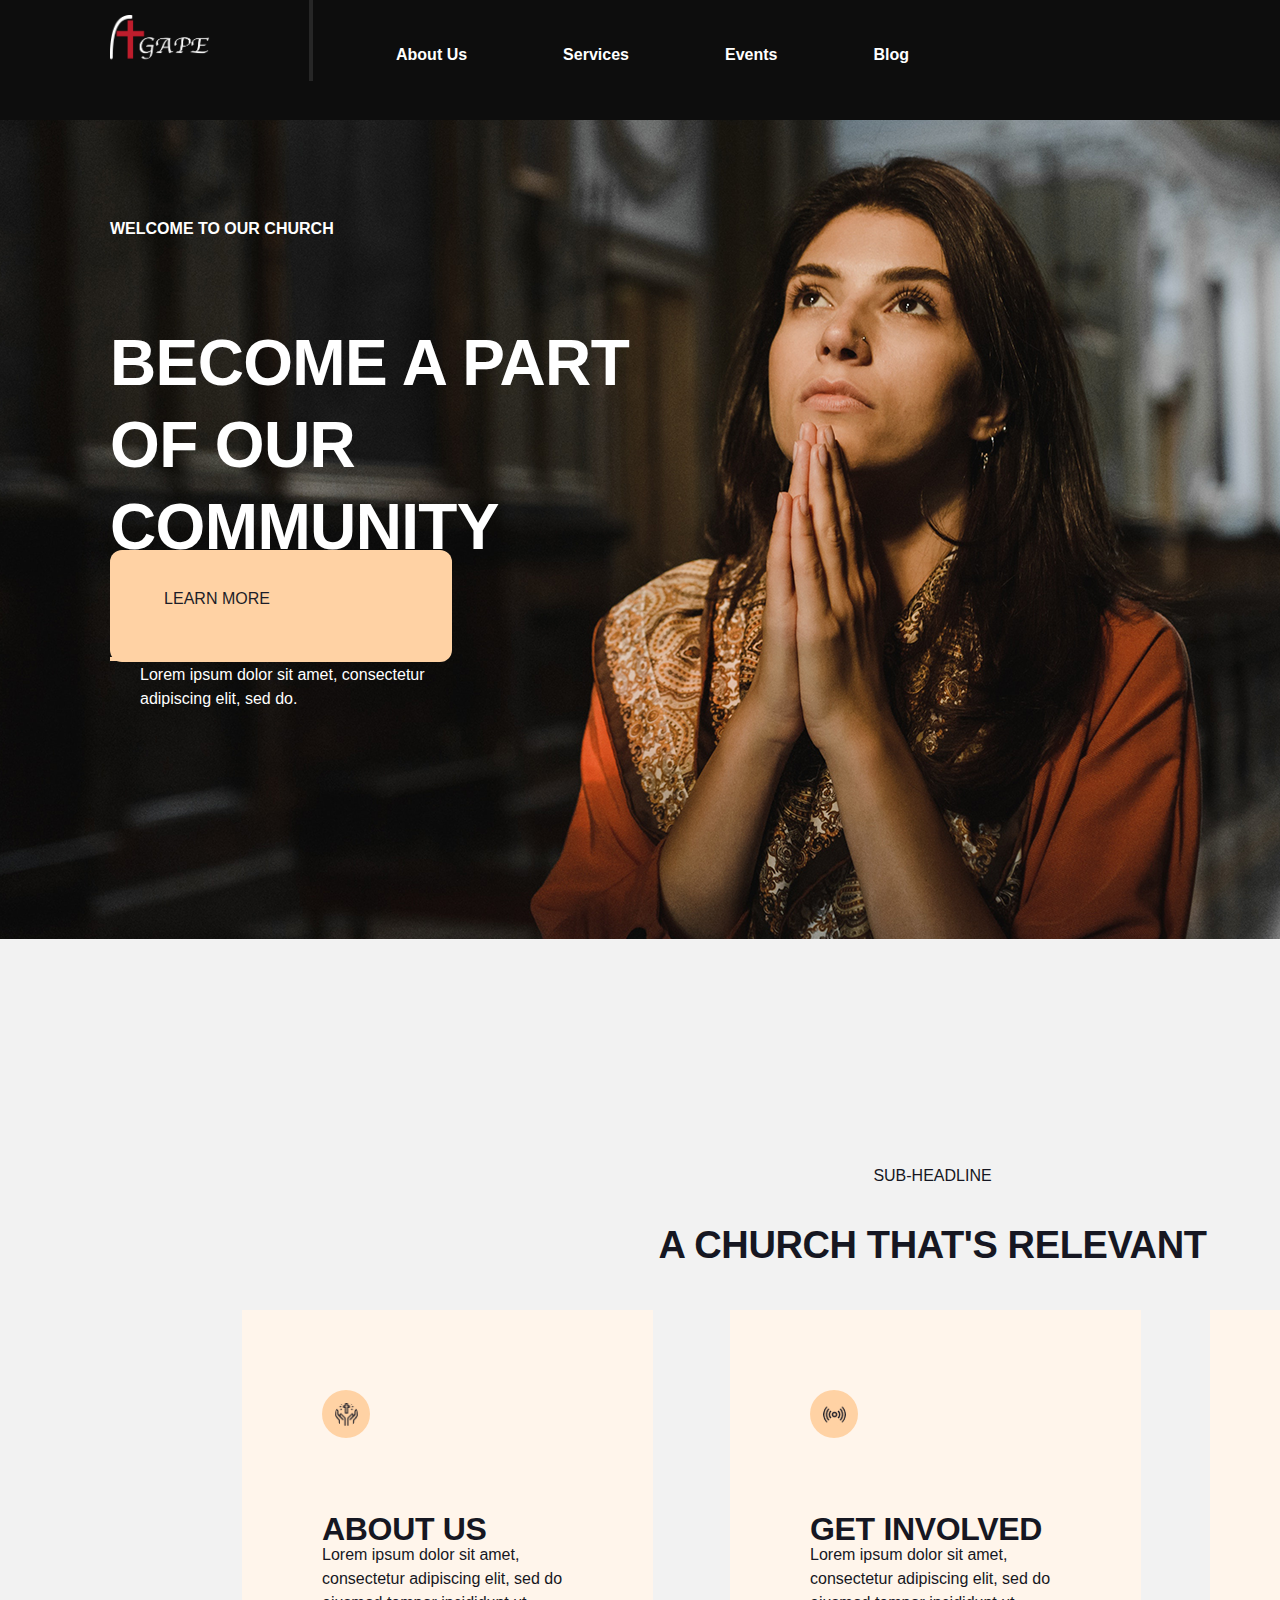
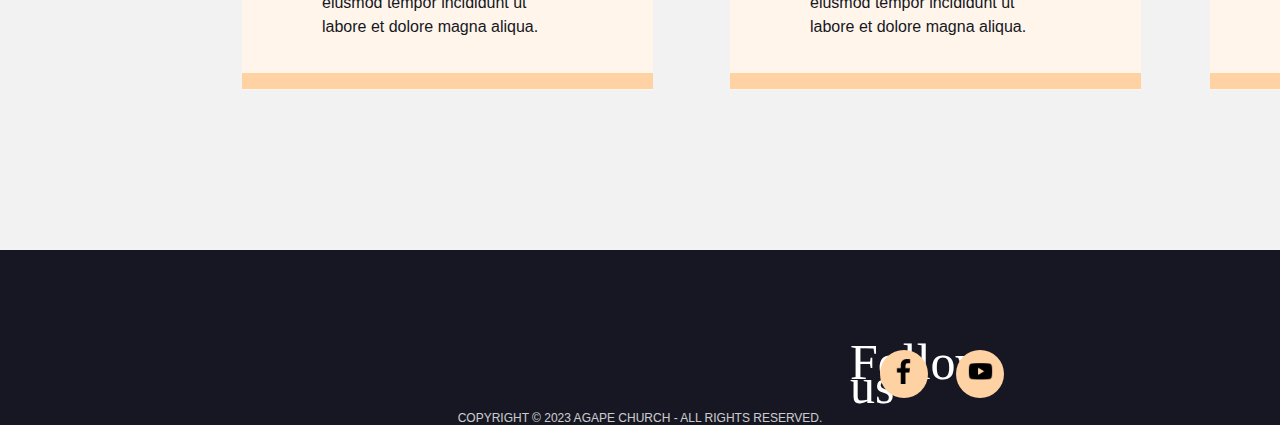
<file: index.html>
<!DOCTYPE html>
<html lang="en">
  <head>
    <meta charset="UTF-8">
    <meta name="viewport" content="width=device-width, initial-scale=1.0">
    <meta http-equiv="X-UA-Compatible" content="ie=edge">
    <link rel="stylesheet" href="style.css">
    <title>Agape Church</title>
    <link href="https://cdn.jsdelivr.net/npm/bootstrap@5.2.3/dist/css/bootstrap.min.css" rel="stylesheet" integrity="sha384-rbsA2VBKQhggwzxH7pPCaAqO46MgnOM80zW1RWuH61DGLwZJEdK2Kadq2F9CUG65" crossorigin="anonymous">
    
  </head>
  <body>
    <header>
      <nav>
        <div class="nav-bar-img">
            <a href="index.html"><img src="images/AGAPE white.png" class="logo"></a>
        </div>
        <div class="nav-bar">
            <span class="line"></span>
            <ul>
                <li><a href="about.html">About Us</a></li>
                <li><a href="services.html">Services</a></li>
                <li><a href="#events">Events</a></li>
                <li><a href="blog.html">Blog</a></li>
            </ul>
        </div>
        <div class="nav-bar-btn">
            <a href="contact.html"><span class="navbar-btn"></span>
            <p class="btn-txt">Contact Us</p></a>
        </div>
      </nav>
    </header>
    <main>
    <section id="banner">
        <div class="banner">
        <img src="images/banner1.jpg" class="bn-img">
            <div class="bn-p">
                <p class="bn-txt">Welcome to our CHURCH</p>
                <p class="bn-txt1">Become a part of our community</p>
            </div>
            <div class="bn-btn">
                <a href=""><span class="bn-btn1"></span>
                <p class="bn-txt2">Learn more</p></a>
            </div>
            <div class="bn-p1">
                <span class="bn-line"></span>
                <p class="bn-txt3">Lorem ipsum dolor sit amet, consectetur adipiscing elit, sed do.</p>
            </div>
        </div>
    </section>
    <section id="info">
        <div class="in-txt">
            <p class="in-txt1">sub-headline</p>
            <p class="in-txt2">a church that's relevant</p>
        </div>
            <div class="in-row">
                <div class="in-list">
                    <span class="in-square"></span>
                    <span class="in-square-line"></span>
                    <span class="in-square-circle"></span>
                    <img src="images/hand.png" class="in-square-circle-ico">
                        <div class="in-square-txt">
                            <p class="in-square-txt1">About us</p>
                            <p class="in-square-txt2">Lorem ipsum dolor sit amet, consectetur adipiscing elit, sed do eiusmod tempor incididunt ut labore et dolore magna aliqua.</p>
                        </div>
                </div>
                <div class="in-list1">
                    <span class="in-square"></span>
                    <span class="in-square-line"></span>
                    <span class="in-square-circle"></span>
                    <img src="images/Icon.png" class="in-square-circle-ico">
                        <div class="in-square-txt">
                            <p class="in-square-txt1">Get involved</p>
                            <p class="in-square-txt2">Lorem ipsum dolor sit amet, consectetur adipiscing elit, sed do eiusmod tempor incididunt ut labore et dolore magna aliqua.</p>
                        </div>
                </div>
                <div class="in-list2">
                    <span class="in-square"></span>
                    <span class="in-square-line"></span>
                    <span class="in-square-circle"></span>
                    <img src="images/hand.png" class="in-square-circle-ico">
                        <div class="in-square-txt">
                            <p class="in-square-txt1">Giving back</p>
                            <p class="in-square-txt2">Lorem ipsum dolor sit amet, consectetur adipiscing elit, sed do eiusmod tempor incididunt ut labore et dolore magna aliqua.</p>
                        </div>
                </div>
            </div>
    </section>
    </main>
    <footer>
        <div class="ft">
            <p class="ft-p">Follow us</p>   
            <a href="https://www.facebook.com/agapemoldova"><span class="circle"></span>
            <img src="images/facebook.png" class="ft-ico1"></a>
            <a href="https://www.youtube.com/@agapemoldova"><span class="circle1"></span>
            <img src="images/youtube.png" class="ft-ico2"></a>
        </div>
        <span class="ft-s">Copyright © 2023 Agape Church - All Rights Reserved.</span>
    </footer>
      

    <script src="https://cdn.jsdelivr.net/npm/bootstrap@5.2.3/dist/js/bootstrap.bundle.min.js" integrity="sha384-kenU1KFdBIe4zVF0s0G1M5b4hcpxyD9F7jL+jjXkk+Q2h455rYXK/7HAuoJl+0I4" crossorigin="anonymous"></script>
  </body>
</html>
</file>
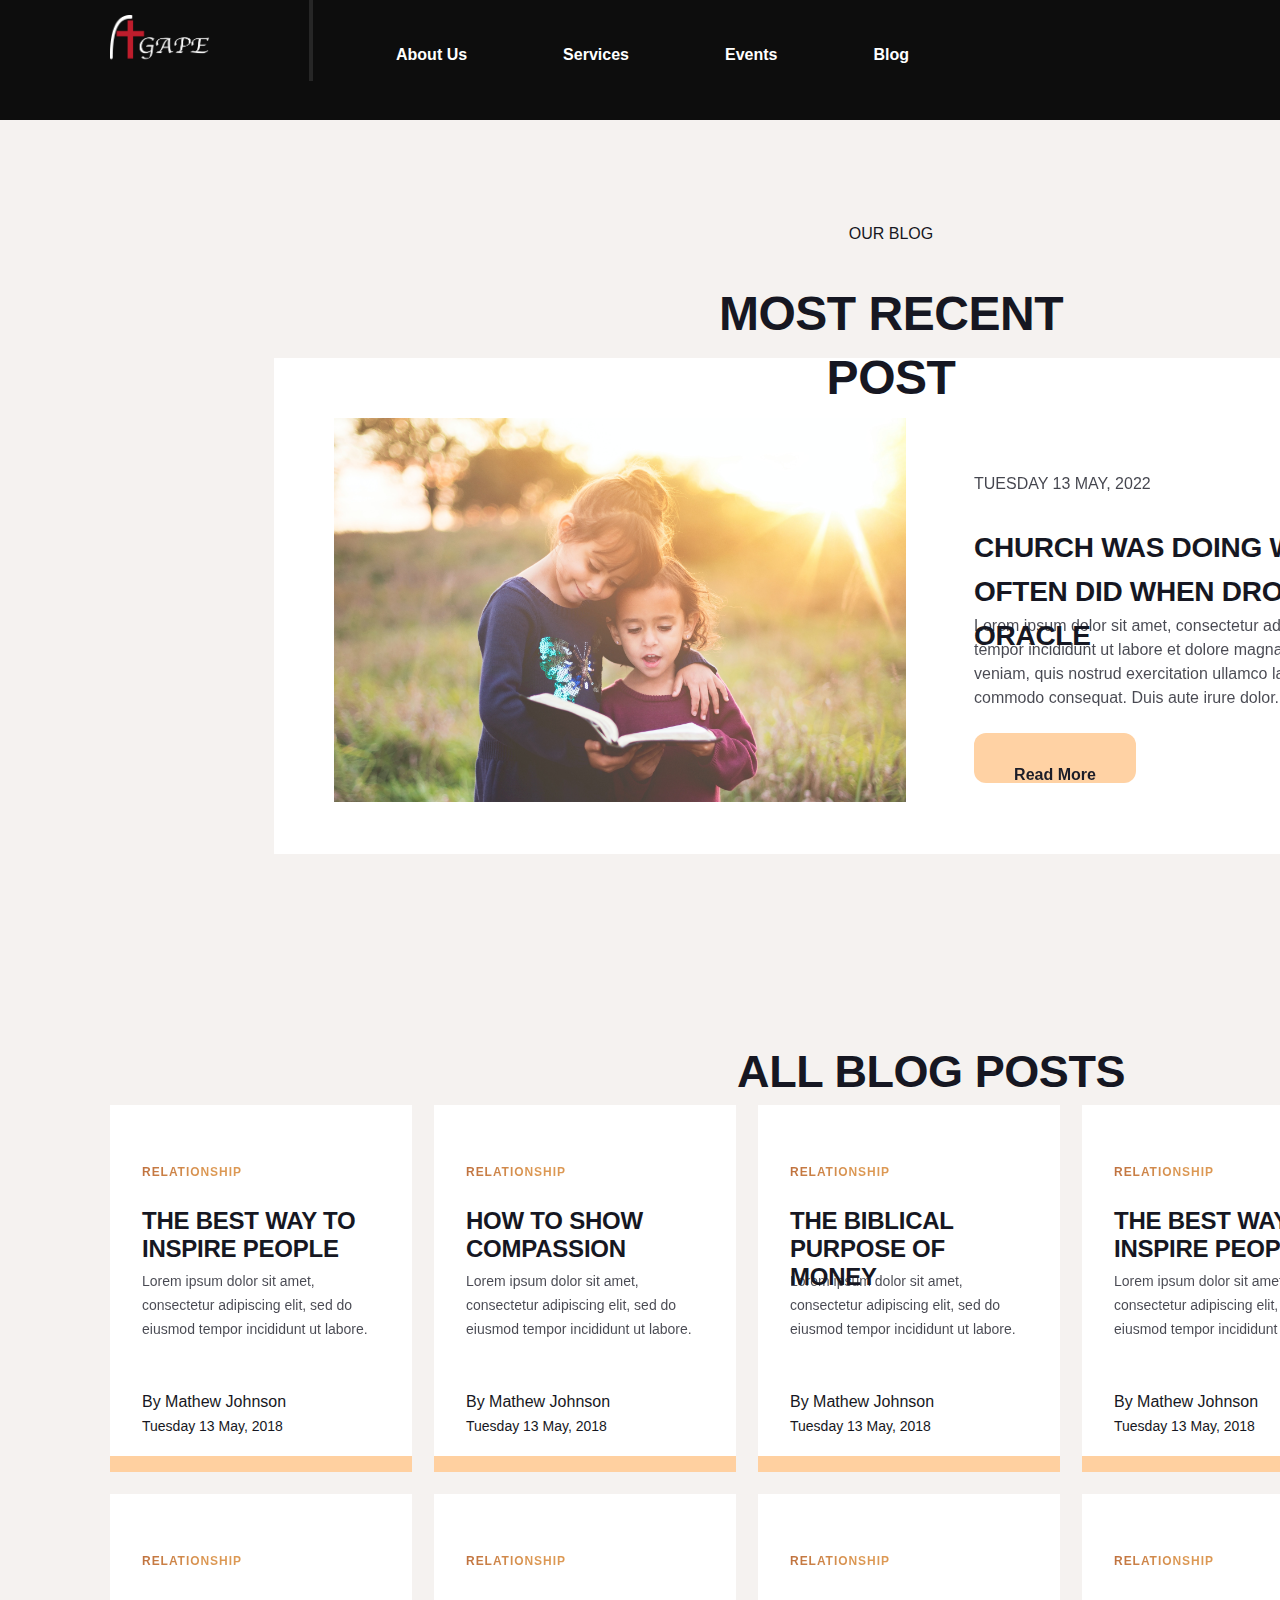
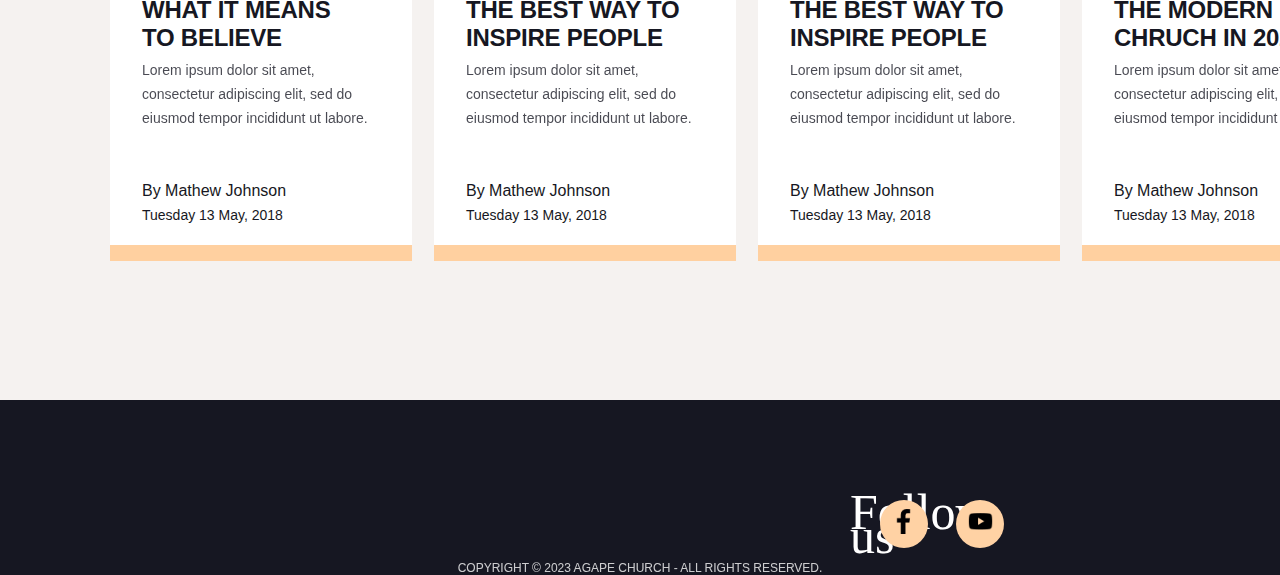
<file: blog.html>
<!DOCTYPE html>
<html lang="en">
  <head>
    <meta charset="UTF-8">
    <meta name="viewport" content="width=device-width, initial-scale=1.0">
    <meta http-equiv="X-UA-Compatible" content="ie=edge">
    <link rel="stylesheet" href="style.css">
    <title>Agape Church</title>
    <link href="https://cdn.jsdelivr.net/npm/bootstrap@5.2.3/dist/css/bootstrap.min.css" rel="stylesheet" integrity="sha384-rbsA2VBKQhggwzxH7pPCaAqO46MgnOM80zW1RWuH61DGLwZJEdK2Kadq2F9CUG65" crossorigin="anonymous">
    
  </head>
  <body style="background: #F5F2F0;">
    <header>
      <nav>
        <div class="nav-bar-img">
            <a href="index.html"><img src="images/AGAPE white.png" class="logo"></a>
        </div>
        <div class="nav-bar">
            <span class="line"></span>
            <ul>
                <li><a href="about.html">About Us</a></li>
                <li><a href="services.html">Services</a></li>
                <li><a href="#events">Events</a></li>
                <li><a href="blog.html">Blog</a></li>
            </ul>
        </div>
        <div class="nav-bar-btn">
            <a href="contact.html"><span class="navbar-btn"></span>
            <p class="btn-txt">Contact Us</p></a>
        </div>
      </nav>
    </header>
    <main>
        <section id="blog-header">
            <div class="b-head">
                <p class="b-p">OUR BLOG</p>
                <p class="b-p1">most recent post</p>
            </div>
            <div class="main-post">
                <span class="main-span"></span>
                <div class="main-pic">
                    <img src="images/blog-pic.jpg" class="blog-pic">
                </div>
                <div class="main-info">
                    <p class="main-p">Tuesday 13 May, 2022</p>
                    <p class="main-p1">By John Hunau Deo</p>
                    <p class="main-p2">Church was doing what he often did when dropped An oracle </p>
                    <p class="main-p3">Lorem ipsum dolor sit amet, consectetur adipiscing elit, sed do eiusmod tempor incididunt ut labore et dolore magna aliqua. Ut enim ad minim veniam, quis nostrud exercitation ullamco laboris nisi ut aliquip ex ea commodo consequat. Duis aute irure dolor.</p>
                    <div class="blog-btn">
                        <a href="blog_post.html"><span class="navbar-btn"></span>
                        <p class="btn-txt">Read More</p></a>
                    </div>
                </div>
            </div>
        </section>

        <section id="all-posts">
            <p class="post-h">ALL BLOG POSTS</p>
            <div class="posts">
                <div class="post">
                    <span class="post-span"></span>
                    <p class="post-p">Relationship</p>
                    <p class="post-p1">THE BEST WAY TO INSPIRE PEOPLE</p>
                    <p class="post-p2">Lorem ipsum dolor sit amet, consectetur adipiscing elit, sed do eiusmod tempor incididunt ut labore.</p>
                    <p class="post-p3">By Mathew Johnson</p>
                    <p class="post-p4">Tuesday 13 May, 2018</p>
                    <span class="post-span1"></span>
                </div>
                <div class="post">
                    <span class="post-span"></span>
                    <p class="post-p">Relationship</p>
                    <p class="post-p1">HOW TO SHOW COMPASSION</p>
                    <p class="post-p2">Lorem ipsum dolor sit amet, consectetur adipiscing elit, sed do eiusmod tempor incididunt ut labore.</p>
                    <p class="post-p3">By Mathew Johnson</p>
                    <p class="post-p4">Tuesday 13 May, 2018</p>
                    <span class="post-span1"></span>
                </div>
                <div class="post">
                    <span class="post-span"></span>
                    <p class="post-p">Relationship</p>
                    <p class="post-p1">THE BIBLICAL PURPOSE OF MONEY</p>
                    <p class="post-p2">Lorem ipsum dolor sit amet, consectetur adipiscing elit, sed do eiusmod tempor incididunt ut labore.</p>
                    <p class="post-p3">By Mathew Johnson</p>
                    <p class="post-p4">Tuesday 13 May, 2018</p>
                    <span class="post-span1"></span>
                </div>
                <div class="post">
                    <span class="post-span"></span>
                    <p class="post-p">Relationship</p>
                    <p class="post-p1">THE BEST WAY TO INSPIRE PEOPLE</p>
                    <p class="post-p2">Lorem ipsum dolor sit amet, consectetur adipiscing elit, sed do eiusmod tempor incididunt ut labore.</p>
                    <p class="post-p3">By Mathew Johnson</p>
                    <p class="post-p4">Tuesday 13 May, 2018</p>
                    <span class="post-span1"></span>
                </div>
                <div class="post">
                    <span class="post-span"></span>
                    <p class="post-p">Relationship</p>
                    <p class="post-p1">WHAT IT MEANS TO BE A DISCIPLE</p>
                    <p class="post-p2">Lorem ipsum dolor sit amet, consectetur adipiscing elit, sed do eiusmod tempor incididunt ut labore.</p>
                    <p class="post-p3">By Mathew Johnson</p>
                    <p class="post-p4">Tuesday 13 May, 2018</p>
                    <span class="post-span1"></span>
                </div>
                <div class="post">
                    <span class="post-span"></span>
                    <p class="post-p">Relationship</p>
                    <p class="post-p1">WHAT IT MEANS TO BELIEVE</p>
                    <p class="post-p2">Lorem ipsum dolor sit amet, consectetur adipiscing elit, sed do eiusmod tempor incididunt ut labore.</p>
                    <p class="post-p3">By Mathew Johnson</p>
                    <p class="post-p4">Tuesday 13 May, 2018</p>
                    <span class="post-span1"></span>
                </div>
                <div class="post">
                    <span class="post-span"></span>
                    <p class="post-p">Relationship</p>
                    <p class="post-p1">THE BEST WAY TO INSPIRE PEOPLE</p>
                    <p class="post-p2">Lorem ipsum dolor sit amet, consectetur adipiscing elit, sed do eiusmod tempor incididunt ut labore.</p>
                    <p class="post-p3">By Mathew Johnson</p>
                    <p class="post-p4">Tuesday 13 May, 2018</p>
                    <span class="post-span1"></span>
                </div>
                <div class="post">
                    <span class="post-span"></span>
                    <p class="post-p">Relationship</p>
                    <p class="post-p1">THE BEST WAY TO INSPIRE PEOPLE</p>
                    <p class="post-p2">Lorem ipsum dolor sit amet, consectetur adipiscing elit, sed do eiusmod tempor incididunt ut labore.</p>
                    <p class="post-p3">By Mathew Johnson</p>
                    <p class="post-p4">Tuesday 13 May, 2018</p>
                    <span class="post-span1"></span>
                </div>
                <div class="post">
                    <span class="post-span"></span>
                    <p class="post-p">Relationship</p>
                    <p class="post-p1">the modern chruch in 2022</p>
                    <p class="post-p2">Lorem ipsum dolor sit amet, consectetur adipiscing elit, sed do eiusmod tempor incididunt ut labore.</p>
                    <p class="post-p3">By Mathew Johnson</p>
                    <p class="post-p4">Tuesday 13 May, 2018</p>
                    <span class="post-span1"></span>
                </div>
            </div>
        </section>
    </main>

    <footer4>
        <div class="ft">
            <p class="ft-p">Follow us</p>   
            <a href="https://www.facebook.com/agapemoldova"><span class="circle"></span>
            <img src="images/facebook.png" class="ft-ico1"></a>
            <a href="https://www.youtube.com/@agapemoldova"><span class="circle1"></span>
            <img src="images/youtube.png" class="ft-ico2"></a>
        </div>
        <span class="ft-s">Copyright © 2023 Agape Church - All Rights Reserved.</span>
    </footer4>
</file>
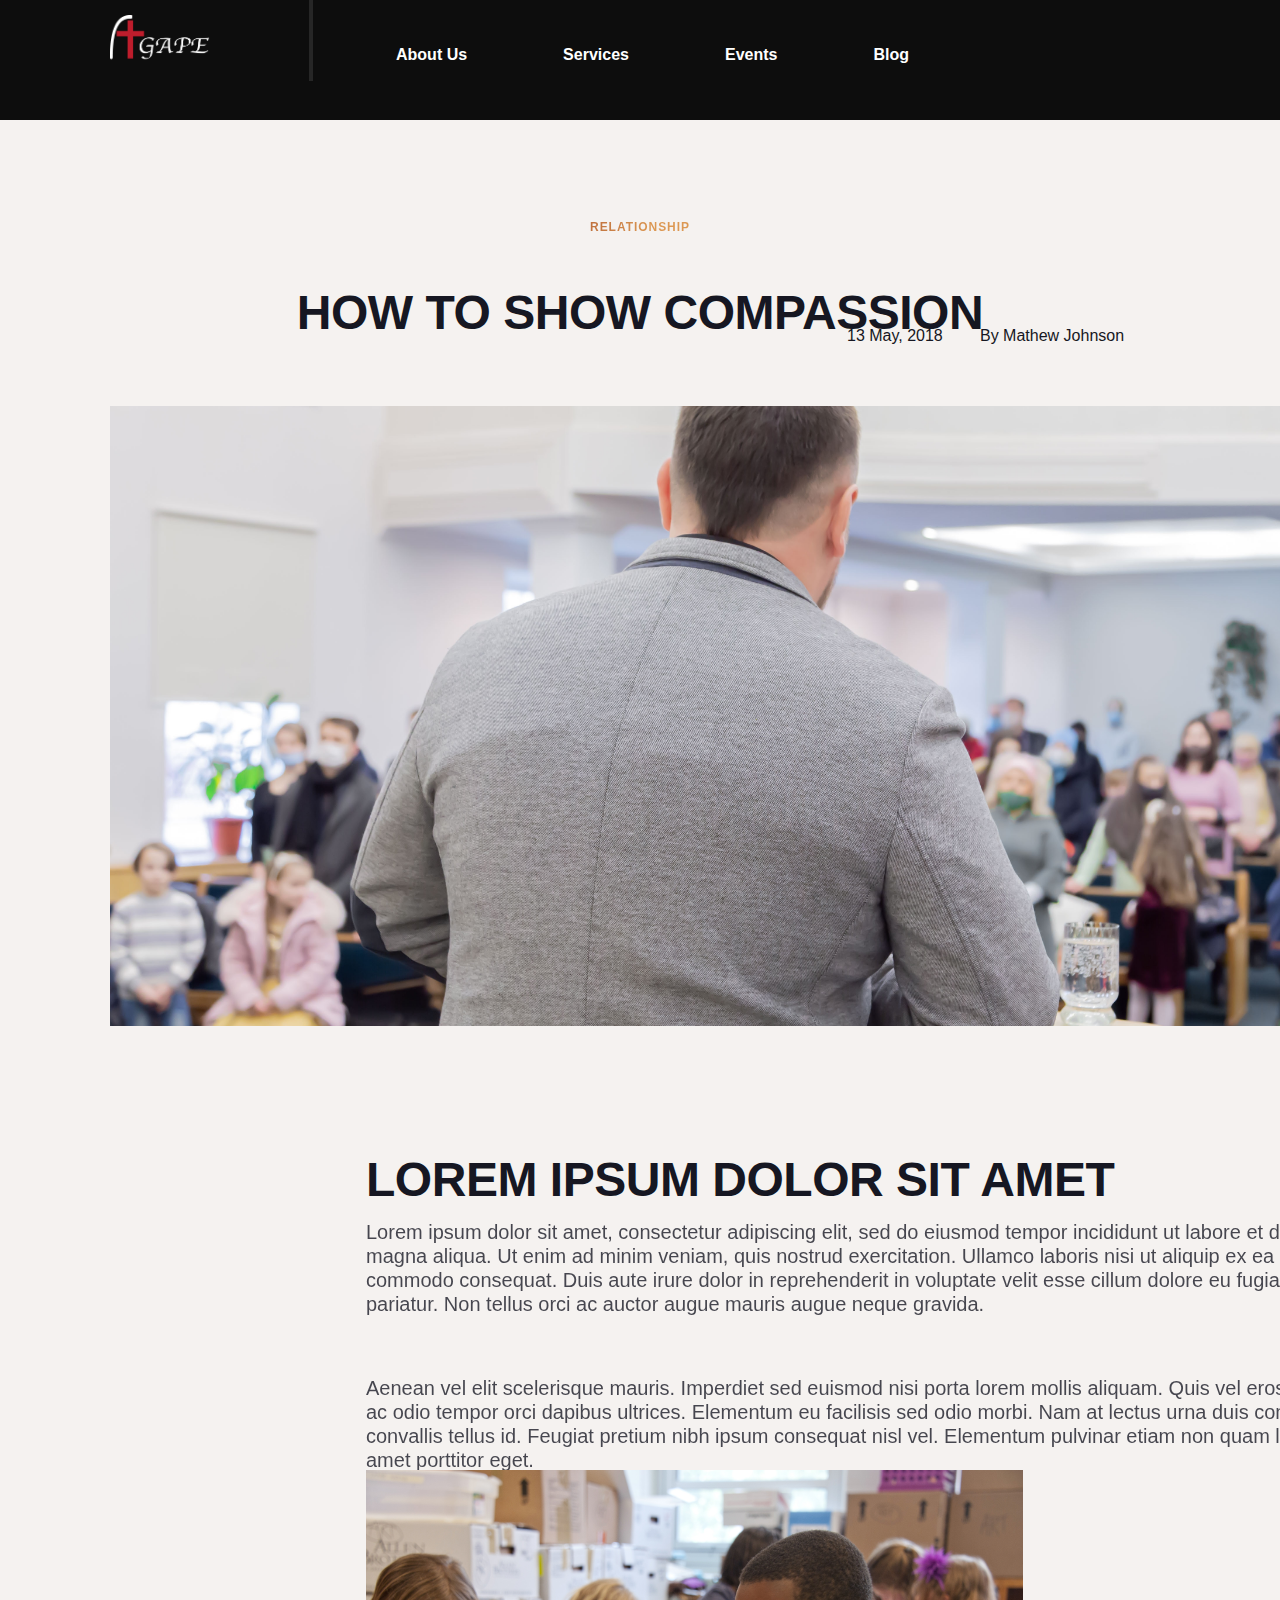
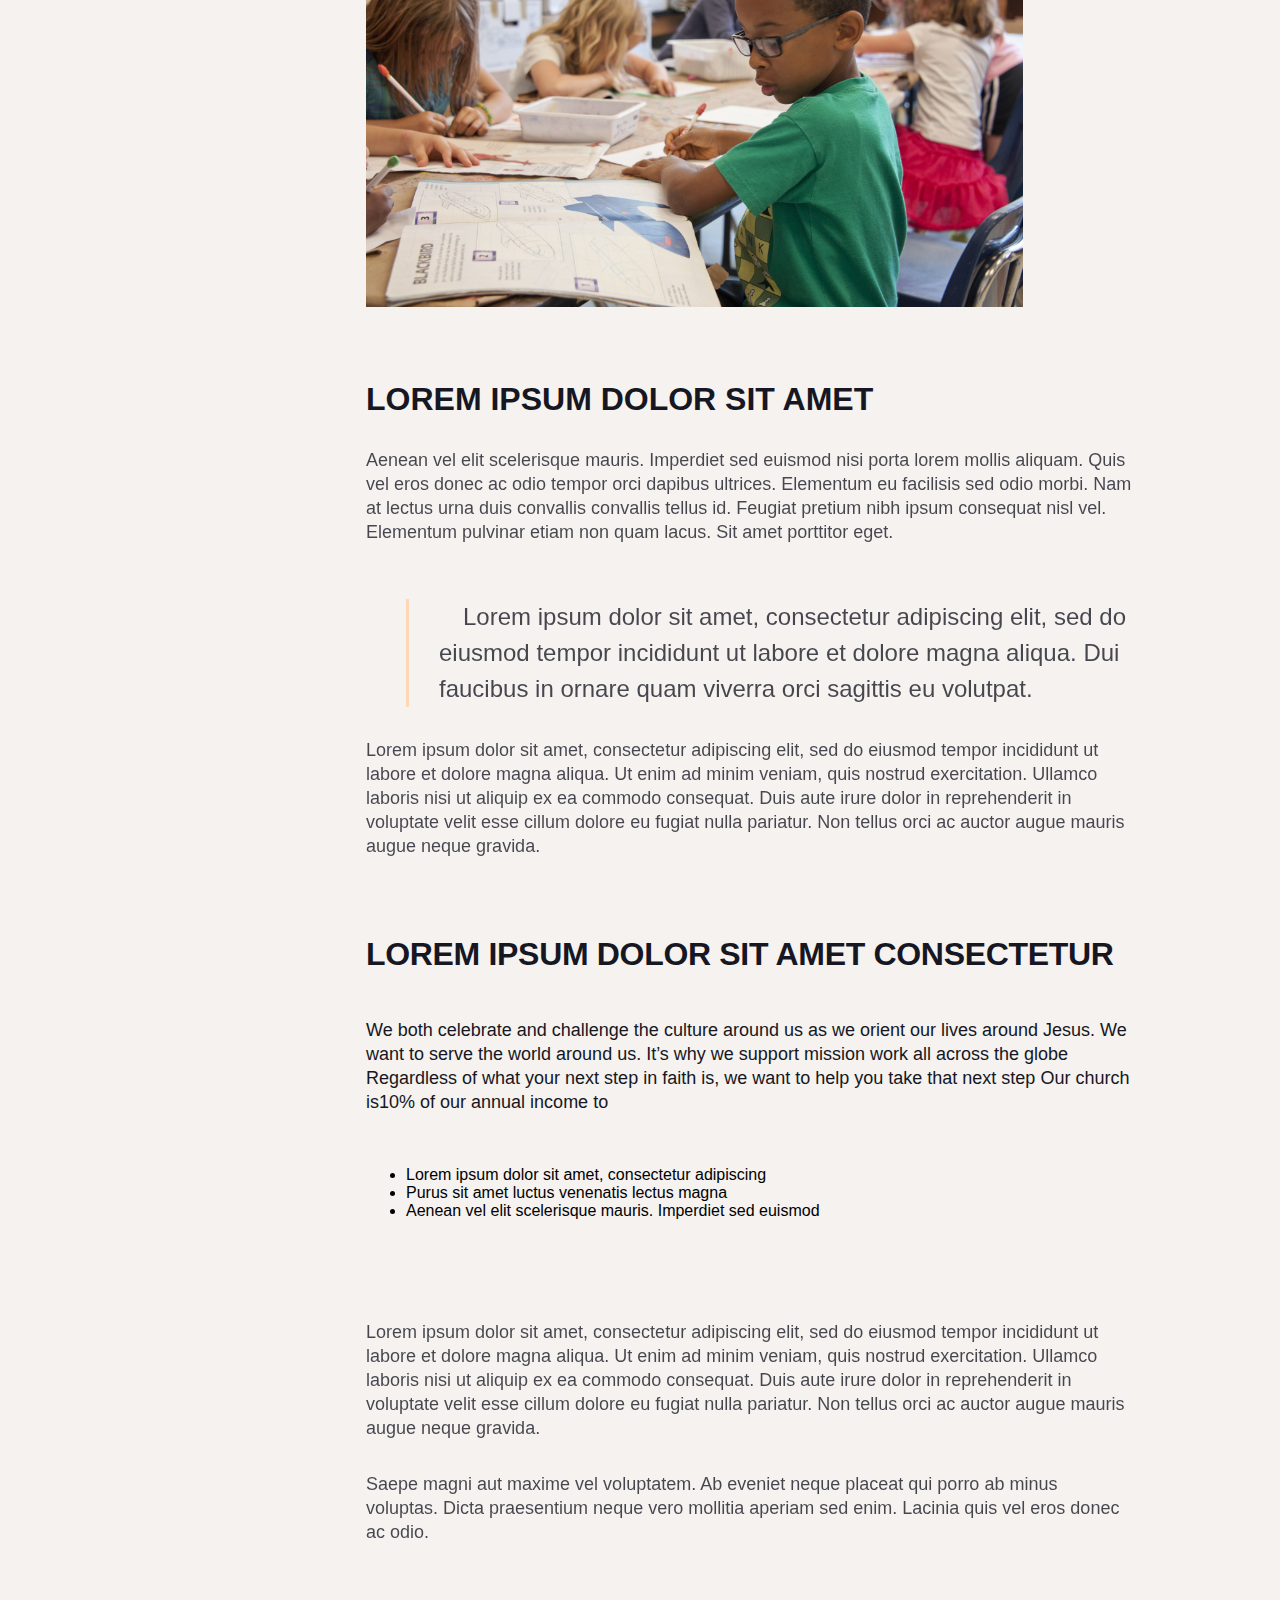
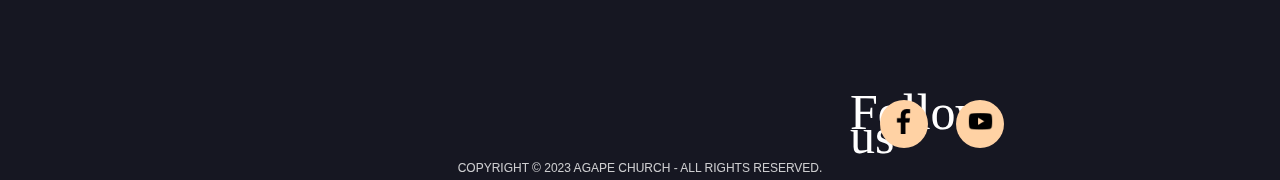
<file: blog_post.html>
<!DOCTYPE html>
<html lang="en">
  <head>
    <meta charset="UTF-8">
    <meta name="viewport" content="width=device-width, initial-scale=1.0">
    <meta http-equiv="X-UA-Compatible" content="ie=edge">
    <link rel="stylesheet" href="style.css">
    <title>Agape Church</title>
    <link href="https://cdn.jsdelivr.net/npm/bootstrap@5.2.3/dist/css/bootstrap.min.css" rel="stylesheet" integrity="sha384-rbsA2VBKQhggwzxH7pPCaAqO46MgnOM80zW1RWuH61DGLwZJEdK2Kadq2F9CUG65" crossorigin="anonymous">
    
  </head>
  <body style="background: #F5F2F0;">
    <header>
      <nav>
        <div class="nav-bar-img">
            <a href="index.html"><img src="images/AGAPE white.png" class="logo"></a>
        </div>
        <div class="nav-bar">
            <span class="line"></span>
            <ul>
                <li><a href="about.html">About Us</a></li>
                <li><a href="services.html">Services</a></li>
                <li><a href="#events">Events</a></li>
                <li><a href="blog.html">Blog</a></li>
            </ul>
        </div>
        <div class="nav-bar-btn">
            <a href="contact.html"><span class="navbar-btn"></span>
            <p class="btn-txt">Contact Us</p></a>
        </div>
      </nav>
    </header>
    <main>
    <section id="post-header">
        <div class="post-header">
            <p class="blog-p">Relationship</p>
            <p class="blog-p1">HOW TO SHOW COMPASSION</p>
            <div class="post-date-name">
                <p class="blog-p2">13 May, 2018</p>
                <p class="blog-p3">By Mathew Johnson</p>
            </div>
        </div>
    </section>

    <section id="main-image">
        <div class="main-image">
            <img src="images/main-image.jpg" class="main-img">
        </div>
    </section>

    <section id="blog-text">
        <div class="blog-text">
            <p class="blog-text-p1">LOREM IPSUM DOLOR SIT AMET</p>
            <p class="blog-text-p2">Lorem ipsum dolor sit amet, consectetur adipiscing elit, sed do eiusmod tempor incididunt ut labore et dolore magna aliqua. Ut enim ad minim veniam, quis nostrud exercitation. Ullamco laboris nisi ut aliquip ex ea commodo consequat. Duis aute irure dolor in reprehenderit in voluptate velit esse cillum dolore eu fugiat nulla pariatur. Non tellus orci ac auctor augue mauris augue neque gravida.</p>
            <p class="blog-text-p2">Aenean vel elit scelerisque mauris. Imperdiet sed euismod nisi porta lorem mollis aliquam. Quis vel eros donec ac odio tempor orci dapibus ultrices. Elementum eu facilisis sed odio morbi. Nam at lectus urna duis convallis convallis tellus id. Feugiat pretium nibh ipsum consequat nisl vel. Elementum pulvinar etiam non quam lacus. Sit amet porttitor eget.</p>
        </div>
        <div class="main-image1">
            <img src="images/main-image1.jpg" class="main-img1">
        </div>
        <div class="blog-text">
            <p class="blog-text-p3">LOREM IPSUM DOLOR SIT AMET</p>
            <p class="blog-text-p4">Aenean vel elit scelerisque mauris. Imperdiet sed euismod nisi porta lorem mollis aliquam. Quis vel eros donec ac odio tempor orci dapibus ultrices. Elementum eu facilisis sed odio morbi. Nam at lectus urna duis convallis convallis tellus id. Feugiat pretium nibh ipsum consequat nisl vel. Elementum pulvinar etiam non quam lacus. Sit amet porttitor eget.</p>
            <blockquote class="blog-quote">Lorem ipsum dolor sit amet, consectetur adipiscing elit, sed do eiusmod tempor incididunt ut labore et dolore magna aliqua. Dui faucibus in ornare quam viverra orci sagittis eu volutpat.</blockquote>
            <p class="blog-text-p5">Lorem ipsum dolor sit amet, consectetur adipiscing elit, sed do eiusmod tempor incididunt ut labore et dolore magna aliqua. Ut enim ad minim veniam, quis nostrud exercitation. Ullamco laboris nisi ut aliquip ex ea commodo consequat. Duis aute irure dolor in reprehenderit in voluptate velit esse cillum dolore eu fugiat nulla pariatur. Non tellus orci ac auctor augue mauris augue neque gravida.</p>
            <p class="blog-text-p6">LOREM IPSUM DOLOR SIT AMET CONSECTETUR</p>
            <p class="blog-text-p7">We both celebrate and challenge the culture around us as we orient our lives around Jesus. We want to serve the world around us. It’s why we support mission work all across the globe Regardless of what your next step in faith is, we want to help you take that next step Our church is10% of our annual income to</p>
            <ul class="blog-ul">
                <li>Lorem ipsum dolor sit amet, consectetur adipiscing</li>
                <li>Purus sit amet luctus venenatis lectus magna</li>
                <li>Aenean vel elit scelerisque mauris. Imperdiet sed euismod</li>
            </ul>
            <p class="blog-text-p8">Lorem ipsum dolor sit amet, consectetur adipiscing elit, sed do eiusmod tempor incididunt ut labore et dolore magna aliqua. Ut enim ad minim veniam, quis nostrud exercitation. Ullamco laboris nisi ut aliquip ex ea commodo consequat. Duis aute irure dolor in reprehenderit in voluptate velit esse cillum dolore eu fugiat nulla pariatur. Non tellus orci ac auctor augue mauris augue neque gravida.</p>
            <p class="blog-text-p8">Saepe magni aut maxime vel voluptatem. Ab eveniet neque placeat qui porro ab minus voluptas. Dicta praesentium neque vero mollitia aperiam sed enim. Lacinia quis vel eros donec ac odio.</p>
        </div>
    </section>
    </main>


    <footer5>
        <div class="ft">
            <p class="ft-p">Follow us</p>   
            <a href="https://www.facebook.com/agapemoldova"><span class="circle"></span>
            <img src="images/facebook.png" class="ft-ico1"></a>
            <a href="https://www.youtube.com/@agapemoldova"><span class="circle1"></span>
            <img src="images/youtube.png" class="ft-ico2"></a>
        </div>
        <span class="ft-s">Copyright © 2023 Agape Church - All Rights Reserved.</span>
    </footer5>
</file>
<file: style.css>
@import url('//db.onlinewebfonts.com/c/40c5f77e9b24343547c716234afc5ca6?family=Cocktail+Shaker');

body {
    font-family: 'Open Sans', sans-serif;
    margin: 0;
    padding: 0;
    background-color: #f2f2f2;
  }
  
  header {
    background-color: #0D0D0D;
    color: #fff;
    display: flex;
    justify-content: center;
    padding: 40px 0;
    position: fixed;
    top: 0;
    width: 100%;
    z-index: 1;
    height: 40px;
  }
  
.logo{
    position: absolute;
    left: 110px;
    top: 15px;
    bottom: 26px;
    width: 100px;
}

.line{
    position: absolute;
    left: -44px;
    top: 32px;
    opacity: 0.1; 
    border: 2px solid #ffffff;
    transform: rotate(90deg);
    width: 90px;
}

.nav-bar{
    position: absolute;
    left: 308px;
    top: 0px;
    height: 80px;
    width: 675px;
    justify-content: center;
}

header nav ul {
    list-style: none;
    display: flex;
}

header nav a {
    color: #fff;
    text-decoration: none;
    font-weight: 600;
    transition: all 0.3s ease-in-out;
}

header nav ul li {
    margin: 30px 48px;
}

.navbar-btn{
    display: flex;
    flex-direction: row;
    align-items: center;
    padding: 25px 81px;
    position: absolute;
    top: 15px;
    background: #FFD2A4;
    backdrop-filter: blur(40px);
    border-radius: 12px;
}

.btn-txt{
    width: 162px;
    height: 16px;
    font-weight: 600;
    font-size: 16px;
    line-height: 16px;
    text-align: center;
    color: #1C1D28;
    top: 33px;
    position: absolute;
}

.nav-bar-img{
    position: absolute;
    width: 308px;
    left: 0;
    top: 0;
    height: 80px;
}

.nav-bar-btn{
    position: absolute;
    width: 162px;
    left: 1591px;
    top: 0;
    height: 80px;
}

#banner{
    position: absolute;
    width: 100%;
    height: 735px;
    left: 0px;
    top: 80px;
}

.banner{
    position: absolute;
    height: 859px;
    width: 100%;
}

.bn-img{
    position: absolute;
    height: 100%;
    width: 100%;
    object-fit: none;
}

.bn-txt{
    position: absolute;
    width: 229px;
    height: 19px;
    font-weight: 700;
    font-size: 16px;
    line-height: 19px;
    text-transform: uppercase;
    color: #FFFFFF;
}

.bn-txt1{
    position: absolute;
    width: 615px;
    height: 164px;
    top: 55px;
    font-weight: 700;
    font-size: 64px;
    line-height: 82px;
    letter-spacing: -0.01em;
    text-transform: uppercase;
    color: #FFFFFF;
}

.bn-p{
    position: absolute;
    width: 615px;
    height: 200px;
    left: 110px;
    top: 123px;
}

.bn-btn1{
    display: flex;
    flex-direction: row;
    align-items: center;
    padding: 24px 64px;
    gap: 16px;
    position: absolute;
    width: 214px;
    height: 64px;
    background: #FFD2A4;
    border-radius: 12px;
}

.bn-btn{
    position: absolute;
    width: 214px;
    height: 64px;
    left: 110px;
    top: 470px;
}

.bn-txt2{
    width: 214px;
    height: 16px;
    top: 25px;
    font-weight: 400;
    font-size: 16px;
    line-height: 16px;
    text-align: center;
    text-transform: uppercase;
    color: #1C1D28;
    flex: none;
    text-align: center;
    position: absolute;
}

.bn-p1{
    position: absolute;
    width: 338px;
    height: 48px;
    left: 110px;
    top: 567px;
}

.bn-line{
    position: absolute;
    width: 18px;
    height: 0px;
    top: 10px;
    border: 2px solid #FFD2A4;
    transform: rotate(-180deg);
}

.bn-txt3{
    position: absolute;
    width: 308px;
    height: 48px;
    left: 30px;
    font-weight: 400;
    font-size: 16px;
    line-height: 24px;
    color: #FFFFFF;
}

#info{
    position: absolute;
    width: 100%;
    height: 543px;
    top: 1150px;
}

.in-txt{
    position: absolute;
    width: 565px;
    height: 99px;
    left: 650px;
}

.in-txt1{
    position: absolute;
    width: 565px;
    height: 19px;
    font-weight: 400;
    font-size: 16px;
    line-height: 19px;
    text-align: center;
    text-transform: uppercase;
    color: #161722;
}

.in-txt2{
    position: absolute;
    width: 565px;
    height: 64px;
    top: 25px;
    font-weight: 700;
    font-size: 38px;
    line-height: 64px;
    text-align: center;
    letter-spacing: -0.01em;
    text-transform: uppercase; 
    color: #161722;
}

.in-square{
    position: absolute;
    width: 411px;
    height: 380px;
    background: #FFF5EB;
}

.in-square-line{
    position: absolute;
    width: 411px;
    height: 16px;
    top: 363px;
    background: #FFD2A4;
    transform: matrix(1, 0, 0, -1, 0, 0);
}

.in-square-circle{
    position: absolute;
    width: 48px;
    height: 48px;
    left: 80px;
    top: 80px;
    background: #FFD2A4;
    border-radius: 100%;
}

.in-square-circle-ico{
    position: absolute;
    width: 23px;
    height: 23px;
    left: 93px;
    top: 93px;
    background: #FFD2A4;
    border-radius: 100%;
}

.in-square-txt{
    position: absolute;
    width: 251px;
    height: 148px;
    left: 80px;
    top: 165px;
}

.in-square-txt1{
    position: absolute;
    width: 251px;
    height: 44px;
    font-weight: 700;
    font-size: 32px;
    line-height: 44px;
    letter-spacing: -0.01em;
    text-transform: uppercase;
    color: #161722;
}

.in-square-txt2{
    position: absolute;
    width: 251px;
    height: 96px;
    top: 52px;
    font-weight: 400;
    font-size: 16px;
    line-height: 24px;
    color: #161722;
}

.in-row{
    position: absolute;
    width: 1600px;
    height: 380px;
    left: 110px;
    top: 160px;
}

.in-list{
    position: absolute;
    width: 411px;
    height: 380px;
    left: 132px;
}

.in-list1{
    position: absolute;
    width: 411px;
    height: 380px;
    left: 620px;
}

.in-list2{
    position: absolute;
    width: 411px;
    height: 380px;
    left: 1100px;
}

footer{
    position: absolute;
    width: 100%;
    height: 175px;
    top: 1850px;
    background: #161722;
}

footer1{
    position: absolute;
    width: 100%;
    height: 175px;
    top: 1225px;
    background: #161722;
}

footer2{
    position: absolute;
    width: 100%;
    height: 175px;
    top: 1825px;
    background: #161722;
}

footer3{
    position: absolute;
    width: 100%;
    height: 175px;
    top: 2600px;
    background: #161722;
}

footer4{
    position: absolute;
    width: 100%;
    height: 175px;
    top: 2000px;
    background: #161722;
}

footer5{
    position: absolute;
    width: 100%;
    height: 180px;
    top: 3200px;
    background: #161722;
}

.ft-p{
    position: absolute;
    font-family: 'Cocktail Shaker', cursive;
    font-weight: 400;
    font-size: 50px;
    line-height: 24px;
    color: #FFFFFF;
}

.circle{
    position: absolute;
    width: 48px;
    height: 48px;
    top: 50px;
    left: 30px;
    background: #FFD2A4;
    border-radius: 100%;
}

.circle1{
    position: absolute;
    width: 48px;
    height: 48px;
    left: 106px;
    top: 50px;
    background: #FFD2A4;
    border-radius: 100%;
}

.ft-ico1{
    position: relative;
    width: 25px;
    height: 25px;
    top: 59px;
    left: 41px;
    z-index: 1;
}

.ft-ico2{
    position: relative;
    width: 25px;
    height: 25px;
    left: 89px;
    top: 59px;
    z-index: 1;
}

.ft{
    position: absolute;
    width: 170px;
    height: 113px;
    left: 850px;
    top: 50px;
}

#banner1{
    position: absolute;
    width: 100%;
    height: 483px;
    left: 0px;
    top: 80px;
}

.banner1{
    position: absolute;
    width: 100%;
    height: 483px;
    overflow: hidden;
    display: flex;
    justify-content: center;
    align-items: center;
}

.bn1-img{
    overflow: hidden;
}

.bn2-img{
    overflow: hidden;
    object-position: 0 -100px;
}
.bn3-img{
    overflow: hidden;
    object-position: 0 -68px;
}

.bn1-txt{
    position: absolute;
    width: 229px;
    height: 19px;
    font-weight: 400;
    font-size: 16px;
    line-height: 19px;
    text-transform: uppercase;
    color: #FFD2A4;
}

.bn1-txt1{
    position: absolute;
    width: 615px;
    height: 164px;
    top: 55px;
    font-weight: 700;
    font-size: 48px;
    line-height: 64px;
    letter-spacing: -0.01em;
    text-transform: uppercase;
    color: #FFFFFF;
}

#contact-form{
    position: absolute;
    width: 624px;
    height: 484px;
    left: 110px;
    top: 691px;
}

.contact-form{
    position: absolute;
    width: 624px;
    height: 484px;
}

.c-p{
    position: absolute;
    width: 507px;
    height: 28px;
    font-weight: 700;
    font-size: 24px;
    line-height: 28px;
    letter-spacing: -0.01em;
    text-transform: uppercase;
    color: #1E1B1B;
}

form {
    position: absolute;
    top: 50px;
    border-radius: 5px;
    font-family: Arial, sans-serif;
  }
  
  label {
    display: block;
    margin-bottom: 5px;
  }
  
  input[type="text"],
  input[type="email"],
  textarea {
    width: 100%;
    padding: 10px;
    border-radius: 5px;
    border: none;
    margin-bottom: 10px;
  }
  input[type="submit"] {
    border: none;
    padding: 10px 20px;
    border-radius: 5px;
    cursor: pointer;
  }


#nume{
    display: flex;
    flex-direction: column;
    align-items: flex-start;
    padding: 20px;
    gap: 10px;
    position: absolute;
    width: 624px;
    height: 64px;
    background: #FFFFFF;
    border-radius: 4px;
}

#email{
    display: flex;
    flex-direction: column;
    align-items: flex-start;
    padding: 20px;
    gap: 10px;
    position: absolute;
    width: 624px;
    height: 64px;
    top: 80px;
    background: #FFFFFF;
    border-radius: 4px;
}

#message{
    display: flex;
    flex-direction: column;
    align-items: flex-start;
    padding: 20px;
    gap: 10px;
    position: absolute;
    width: 624px;
    height: 140px;
    top: 160px;
    background: #FFFFFF;
    border-radius: 4px;
    resize: none;
}

#send{
    display: flex;
    flex-direction: row;
    justify-content: center;
    align-items: center;
    padding: 24px 64px;
    gap: 16px;
    position: absolute;
    width: 624px;
    height: 64px;
    top: 320px;
    background: #FFD2A4;
    border-radius: 12px;
    border: none;
    font-weight: 400;
    font-size: 16px;
    line-height: 16px;
    text-align: center;
    text-transform: uppercase;
    color: #1C1D28;
}

#address-form{
    position: absolute;
    width: 800px;
    height: 400px;
    left: 862px;
    top: 741px;
}

.address-form{
    position: absolute;
    width: 800px;
    height: 303px;
}

.ft1{
    position: absolute;
    width: 100%;
    height: 175px;
    top: 1850px;
    background: #161722;
}

.ft-s{
    position: absolute;
    width: 100%;
    height: 175px;
    display: flex;
    justify-content: center;
    align-items: flex-end;
    font-weight: 400;
    font-size: 12px;
    line-height: 14px;
    text-transform: uppercase;
    color: #FFFFFF;
    opacity: 0.78;
}

.bn2-txt{
    position: absolute;
    width: 130px;
    height: 19px;
    font-weight: 700;
    font-size: 16px;
    line-height: 25px;
    text-transform: uppercase;
    color: #161722;
}

.bn2-txt1{
    position: absolute;
    width: 930px;
    height: 64px;
    top: 40px;
    font-weight: 700;
    font-size: 55px;
    line-height: 64px;
    letter-spacing: -0.01em;
    text-transform: uppercase;
    color: #161722;
}

.bn2-p{
    position: absolute;
    width: 647px;
    height: 99px;
    left: 110px;
    top: 160px;
}

#welcome{
    position: absolute;
    width: 1024px;
    height: 1110px;
    left: 450px;
    top: 627px;
}

.heading{
    position: absolute;
    width: 1024px;
    height: 99px;
    display: flex;
    justify-content: center;
}

.wel-p{
    position: absolute;
    height: 19px;
    font-weight: 400;
    font-size: 16px;
    line-height: 19px;
    text-align: center;
    text-transform: uppercase;
    color: #161722;
}

.wel-p1{
    position: absolute;
    height: 64px;
    top: 30px;
    font-weight: 700;
    font-size: 48px;
    line-height: 64px;
    text-align: center;
    letter-spacing: -0.01em;
    text-transform: uppercase;
    color: #161722;
}

.a-p{
    position: absolute;
    width: 768px;
    height: 72px;
    top: 120px;
    left: 120px;
    font-weight: 400;
    font-size: 16px;
    line-height: 24px;
    text-align: center;
    color: #161722;
    opacity: 0.78;
}

.gallery{
    position: absolute;
    width: 1024px;
    height: 512px;  
    top: 250px;
    display: flex;
    align-items: center;
}

.pic1{
    position: absolute;
    width: 293px;
    height: 384px;
    border-radius: 30px;
}

.pic2{
    position: absolute;
    width: 390px;
    height: 512px;
    left: 315px;
    border-radius: 32px;
}

.pic3{
    position: absolute;
    width: 293px;
    height: 384px;
    left: 730px;
    border-radius: 30px;
}

.bottom-content{
    position: absolute;
    width: 767px;
    height: 283px;
    left: 125px;
    top: 830px;
}

.left-content{
    position: absolute;
    width: 372px;
    height: 283px;
}

.bottom-p{
    position: absolute;
    height: 19px;
    font-weight: 400;
    font-size: 16px;
    line-height: 19px;
    text-transform: uppercase;
    color: #161722;
}

.bottom-p1{
    position: absolute;
    width: 371px;
    height: 88px;
    top: 40px;
    font-weight: 700;
    font-size: 32px;
    line-height: 44px;
    letter-spacing: -0.01em;
    text-transform: uppercase;
    color: #161722;
}

.bottom-p2{
    position: absolute;
    width: 372px;
    height: 144px;
    top: 140px;
    font-weight: 400;
    font-size: 16px;
    line-height: 24px;
    color: #161722;
    opacity: 0.78;
}

.right-content{
    position: absolute;
    width: 371px;
    height: 283px;
    left: 400px;
}

#services{
    position: absolute;
    width: 1024px;
    height: 1800px;
    left: 238px;
    top: 650px;
}

.serv-title{
    position: absolute;
    width: 432px;
    height: 168px;
    left: 534px;    
}

.serv-p{
    position: absolute;
    width: 63px;
    height: 24px;
    left: 180px;
    font-weight: 400;
    font-size: 16px;
    line-height: 24px;
    color: #161722;
}

.serv-p1{
    position: absolute;
    width: 432px;
    height: 128px;
    top: 50px;
    font-weight: 700;
    font-size: 40px;
    line-height: 50px;
    text-align: center;
    letter-spacing: -0.01em;
    text-transform: uppercase;
    color: #161722;
}

.section1{
    position: absolute;
    width: 500px;
    height: 180px;
    left: 238px;
    top: 290px;
}

.sec-p{
    position: absolute;
    height: 44px;
    font-weight: 700;
    font-size: 28px;
    line-height: 44px;
    letter-spacing: -0.01em;
    text-transform: uppercase;
    color: #161722;
}

.sec-p1{
    position: absolute;
    width: 500px;
    height: 96px;
    top: 60px;
    font-weight: 400;
    font-size: 16px;
    line-height: 24px;
    color: #161722;
    opacity: 0.78;
}

.sec1-img{
    position: absolute;
    width: 500px;
    height: 320px;
    left: 762px;
    top: 230px;
    object-fit: cover;
    object-position: 0 0;
}

.section2{
    position: absolute;
    width: 476px;
    height: 156px;
    left: 786px;
    top: 720px;
}

.sec2-img{
    position: absolute;
    width: 500px;
    height: 320px;
    top: 660px;
    left: 238px;
}

.section3{
    position: absolute;
    width: 500px;
    height: 156px;
    left: 238px;
    top: 1160px;
}

.sec3-img{
    position: absolute;
    width: 500px;
    height: 320px;
    left: 762px;
    top: 1080px;
}

.section4{
    position: absolute;
    width: 476px;
    height: 156px;
    left: 786px;
    top: 1585px;
}

.sec4-img{
    position: absolute;
    width: 500px;
    height: 320px;
    left: 238px;
    top: 1520px;
}

#blog-header{
    position: absolute;
    width: 1600px;
    height: 659px;
    left: 110px;
    top: 208px;
}

.b-head{
    position: absolute;
    width: 456px;
    height: 99px;
    left: 553px;
    display: flex;
    justify-content: center;
}

.b-p{
    position: absolute;
    height: 19px;
    font-weight: 400;
    font-size: 16px;
    line-height: 19px;
    text-transform: uppercase;
    color: #161722;
}

.b-p1{
    position: absolute;
    width: 456px;
    height: 64px;
    top: 26px;
    font-weight: 700;
    font-size: 48px;
    line-height: 64px;
    text-align: center;
    letter-spacing: -0.01em;
    text-transform: uppercase;
    color: #161722;
}

.main-post{
    position: absolute;
    width: 1280px;
    height: 496px;
    left: 164px;
    top: 150px;
}

.main-span{
    position: absolute;
    width: 1280px;
    height: 496px;
    background: #FFFFFF;
    z-index: -1;
}

.main-pic{
    position: absolute;
    width: 572px;
    height: 384px;
    left: 60px;
    top: 60px;
    overflow: hidden;
}

.blog-pic{
    position: absolute;
    width: 572px;
    display: flex;
    overflow: hidden;
    object-position: 0 -139px;
}

.main-info{
    position: absolute;
    width: 519px;
    height: 327px;
    left: 700px;
    top: 100px;
}

.main-p{
    position: absolute;
    height: 19px;
    font-weight: 400;
    font-size: 16px;
    line-height: 19px;
    text-transform: uppercase;
    color: #161722;
    opacity: 0.8;
}

.main-p1{
    position: absolute;
    height: 19px;
    right: 40px;
    font-weight: 400;
    font-size: 16px;
    line-height: 19px;
    text-transform: uppercase;
    color: #161722;
    opacity: 0.8;
}

.main-p2{
    position: absolute;
    width: 519px;
    height: 88px;
    top: 40px;
    font-weight: 700;
    font-size: 28px;
    line-height: 44px;
    letter-spacing: -0.01em;
    text-transform: uppercase;
    color: #161722;
}

.main-p3{
    position: absolute;
    width: 519px;
    height: 96px;
    top: 140px;
    font-weight: 400;
    font-size: 16px;
    line-height: 24px;
    color: #161722;
    opacity: 0.78;
}

.blog-btn{
    position: absolute;
    top: 260px;
}

#all-posts{
    position: absolute;
    width: 1600px;
    height: 886px;
    left: 110px;
    top: 995px;
}

.post-h{
    position: absolute;
    height: 64px;
    right: 585px;
    font-weight: 700;
    font-size: 45px;
    line-height: 64px;
    text-align: center;
    letter-spacing: -0.01em;
    text-transform: uppercase;
    color: #161722;
}

.posts{
    position: absolute;
    width: 1600px;
    height: 758px;
    top: 110px;
    display: grid;
    grid-template-columns: repeat(5, 1fr); /* afișează maxim 5 coloane */
    grid-gap: 20px; /* spațiu între carduri */
}

.post{
    position: relative;
    width: 302px; 
    height: 367px;
}

.post:hover{
    box-shadow: 0 8px 16px 0 rgba(0,0,0,0.2);
    transition: 100ms;
}

.post-span{
    position: absolute;
    width: 302px;
    height: 367px;
    background: #FFFFFF;
    transform: matrix(1, 0, 0, -1, 0, 0);
}

.post-p{
    position: absolute;
    width: 100px;
    height: 14px;
    left: 32px;
    top: 48px;
    font-weight: 700;
    font-size: 12px;
    line-height: 14px;
    letter-spacing: 0.08em;
    text-transform: uppercase;
    background: linear-gradient(109.61deg, #A54E2B -53.83%, #DC9853 62.61%);
    -webkit-background-clip: text;
    -webkit-text-fill-color: transparent;
}

.post-p1{
    position: absolute;
    width: 218px;
    height: 56px;
    left: 32px;
    top: 78px;
    font-weight: 700;
    font-size: 24px;
    line-height: 28px;
    letter-spacing: -0.01em;
    text-transform: uppercase;
    color: #161722;
}

.post-p2{
    position: absolute;
    width: 238px;
    height: 72px;
    left: 32px;
    top: 150px;
    font-weight: 400;
    font-size: 14px;
    line-height: 24px;
    color: #161722;
    opacity: 0.78;
}

.post-p3{
    position: absolute;
    width: 149.61px;
    height: 21px;
    left: 32px;
    top: 270px;
    font-weight: 400;
    font-size: 16px;
    line-height: 21px;
    color: #161722;
}

.post-p4{
    position: absolute;
    width: 145.45px;
    height: 24px;
    left: 32px;
    top: 295px;
    font-weight: 400;
    font-size: 14px;
    line-height: 24px;
    color: #161722;
}

.post-span1{
    position: absolute;
    width: 302px;
    height: 16px;
    top: 351px;
    background: #FFD0A0;
    transform: matrix(1, 0, 0, -1, 0, 0);
}

#post-header{
    position: absolute;
    width: 100%;
    height: 120px;
    top: 208px;
}

.post-header{
    position: absolute;
    width: 100%;
    height: 120px;
    display: flex;
    justify-content: center;
}

.blog-p{
    position: absolute;
    width: 100px;
    height: 14px;
    font-weight: 700;
    font-size: 12px;
    text-align: center;
    line-height: 14px;
    letter-spacing: 0.08em;
    text-transform: uppercase;
    background: linear-gradient(109.61deg, #A54E2B -53.83%, #DC9853 62.61%);
    -webkit-background-clip: text;
    -webkit-text-fill-color: transparent;
    background-clip: text;
    text-fill-color: transparent;
}

.blog-p1{
    position: absolute;
    width: 700px;
    height: 64px;
    top: 25px;
    font-weight: 700;
    font-size: 48px;
    line-height: 64px;
    text-align: center;
    letter-spacing: -0.01em;
    text-transform: uppercase;
    color: #161722;
}

.post-date-name{
    position: absolute;
    width: 633px;
    height: 24px;
    left: 627px;
    top: 100px;
}

.blog-p2{
    position: absolute;
    height: 24px;
    left: 220px;
    font-weight: 400;
    font-size: 16px;
    line-height: 24px;
    color: #161722;
}

.blog-p3{
    position: absolute;
    width: 149.61px;
    height: 24px;
    left: 353px;
    font-weight: 400;
    font-size: 16px;
    line-height: 24px;
    color: #161722;
}

#main-image{
    position: absolute;
    width: 1600px;
    height: 620px;
    left: 110px;
    top: 406px;
}

.main-image{
    position: absolute;
    width: 1600px;
    height: 620px;
    overflow: hidden;
}

.main-img{
    position: absolute;
    width: 1600px;
    display: flex;
    overflow: hidden;
    object-position: 0 -217px;
}

#blog-text{
    position: absolute;
    width: 1200px;
    height: 1757px;
    left: 366px;
    top: 1100px;
}

.blog-text{
    position: absolute;
    width: 1200px;
    height: 1757px;
    display: grid;
    grid-template-rows: repeat(30, 1fr); /* afișează maxim 5 coloane */
    grid-gap: 20px; /* spațiu între carduri */
}

.blog-text-p1{
    position: absolute;
    width: 767px;
    height: 64px;
    font-weight: 700;
    font-size: 48px;
    line-height: 64px;
    letter-spacing: -0.01em;
    text-transform: uppercase;
    color: #161722;
}

.blog-text-p2{
    position: relative;
    width: 1000px;
    height: 96px;
    top: 100px;
    font-weight: 400;
    font-size: 20px;
    line-height: 24px;
    color: #161722;
    opacity: 0.78;
}

.blog-text-p3{
    position: absolute;
    width: 1000px;
    height: 44px;
    top: 845px;
    font-weight: 700;
    font-size: 32px;
    line-height: 44px;
    color: #161722;
}

.main-image1{
    position: absolute;
    width: 768px;
    height: 437px;
    top: 370px;
    overflow: hidden;
}

.main-img1{
    position: absolute;
    height: 437px;
    display: flex;
    overflow: hidden;
}

.blog-text-p4{
    position: relative;
    width: 767px;
    height: 96px;
    top: 930px;
    font-weight: 400;
    font-size: 18px;
    line-height: 24px;
    color: #161722;
    opacity: 0.78;
}

blockquote{
    text-indent: 1em;
    border-left: 3px solid #FFD2A4;
    padding: 0 0 0 30px;
}

.blog-quote{
    position: absolute;
    width: 740px;
    height: 108px;
    top: 1075px;
    font-weight: 400;
    font-size: 24px;
    line-height: 150%;
    color: #161722;
    opacity: 0.78;
}

.blog-text-p5{
    position: absolute;
    width: 767px;
    height: 96px;
    top: 1220px;
    font-weight: 400;
    font-size: 18px;
    line-height: 24px;
    color: #161722;
    opacity: 0.78;
}

.blog-text-p6{
    position: absolute;
    width: 767px;
    height: 44px;
    top: 1400px;
    font-weight: 700;
    font-size: 32px;
    line-height: 44px;
    letter-spacing: -0.01em;
    text-transform: uppercase;
    color: #161722;
}

.blog-text-p7{
    position: absolute;
    width: 767px;
    height: 72px;
    top: 1500px;
    font-weight: 400;
    font-size: 18px;
    line-height: 24px;
    color: #161722;
}

.blog-ul{
    position: absolute;
    width: 632px;
    height: 80px;
    top: 1650px;
}

.blog-text-p8{
    position: relative;
    width: 767px;
    height: 96px;
    top: 1650px;
    font-weight: 400;
    font-size: 18px;
    line-height: 24px;
    color: #161722;
    opacity: 0.78;
}
</file>
